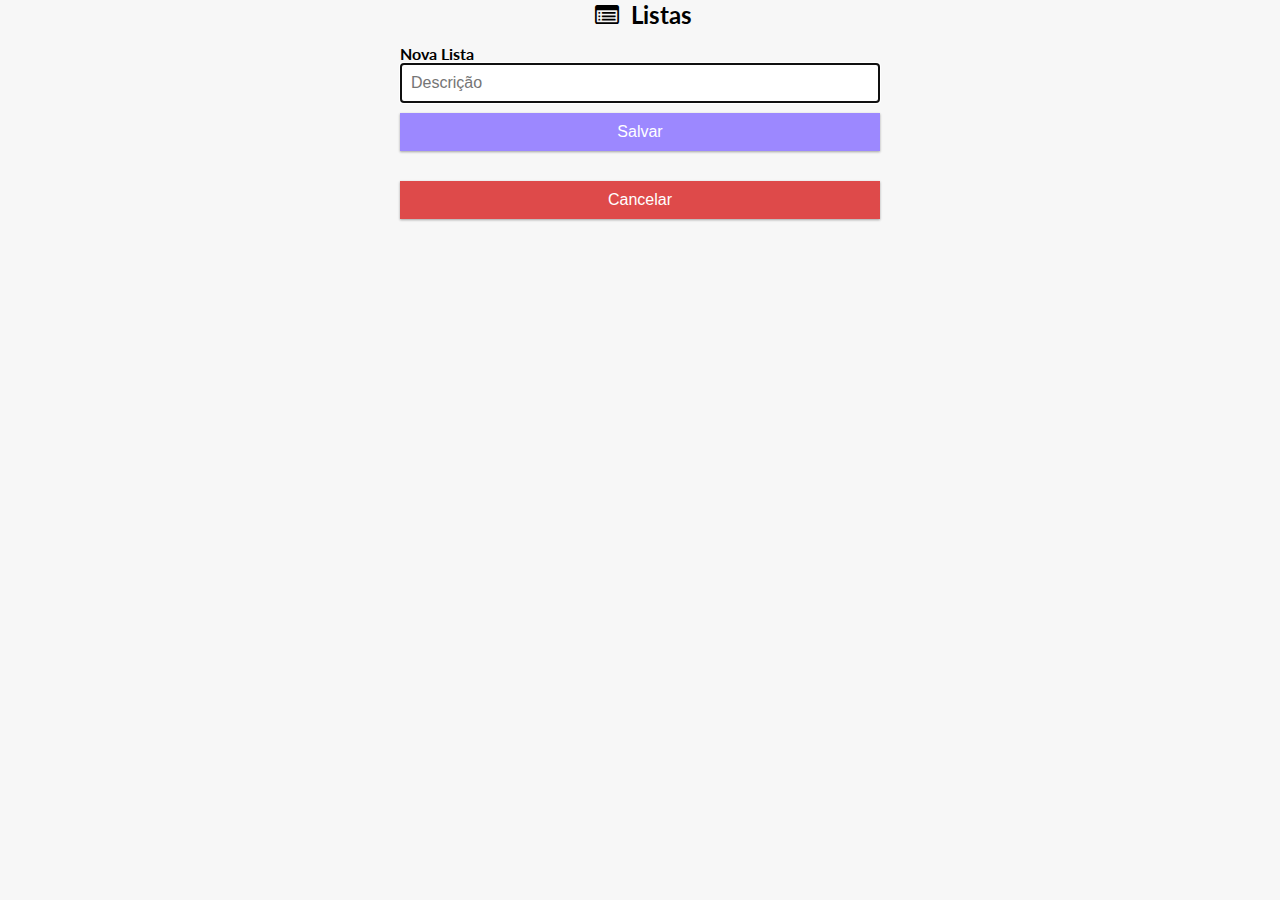
<file: lista.html>
<!DOCTYPE html>
<html lang="pt-br">
<head>
    <meta charset="UTF-8" />
    <meta name="viewport" content="width=device-width, initial-scale=1.0" />
    <link rel="stylesheet" href="https://cdnjs.cloudflare.com/ajax/libs/font-awesome/4.7.0/css/font-awesome.min.css">
    <link rel="stylesheet" href="lista.css" />
    <title>Listas</title>
</head>

<body>
    <h2>
      <i class="fa fa-list-alt" aria-hidden="true"></i>
      Listas
    </h2>
    
    <div id="modal" class="geral" style="display:none">
    </div> 
    <div id="geral" class="geral">
    </div>
    
    <form id="form" class="geral" style="display:none">
        <div class="form-control">
            <input type="hidden" id="id">
          <label for="text">Descrição</label>
          <input autofocus type="text" id="text" placeholder="Descrição do Item" />
        </div>
        <div class="form-control">
            <label for="unidade">Unidade</label>
            <select id="unidade">
                <option>UN</option>
                <option>KG</option>
                <option>LT</option>
                <option>PÇ</option>
                <option>PC</option>
                <option>DZ</option>
                <option>CX</option>
            </select>
          </div>

        <div class="form-control">
          <label for="qtd">Quantidade<br />
          </label>
          <input type="number" id="qtd" step="0.001" placeholder="Quantidade do Item" />
        </div>
        <div class="form-control">
            <label for="preco">Preço<br />
            </label>
            <input type="number" id="preco" step="0.001" placeholder="Preço do Item" />
          </div>

        <button id="btn" class="btn btn-add">Salvar</button>
        <input type="reset" value="Cancelar" class="btn btn-cancelar">
      </form>
      
      <form id="form2" class="geral" style="display:none; padding: 10px;">     
        <h4 id="DescHeader">Novo Grupo</h4>  
        <div class="form-control">
          <input autofocus type="text" id="iDescricao" placeholder="Descrição" />
        </div>     
        <button id="btnFrm2" class="btn btn-add">Salvar</button>
        <input type="reset" value="Cancelar" class="btn btn-cancelar">
      </form>
      </div>

    <script src="app.js"></script>
   
</body>

</html>
</file>
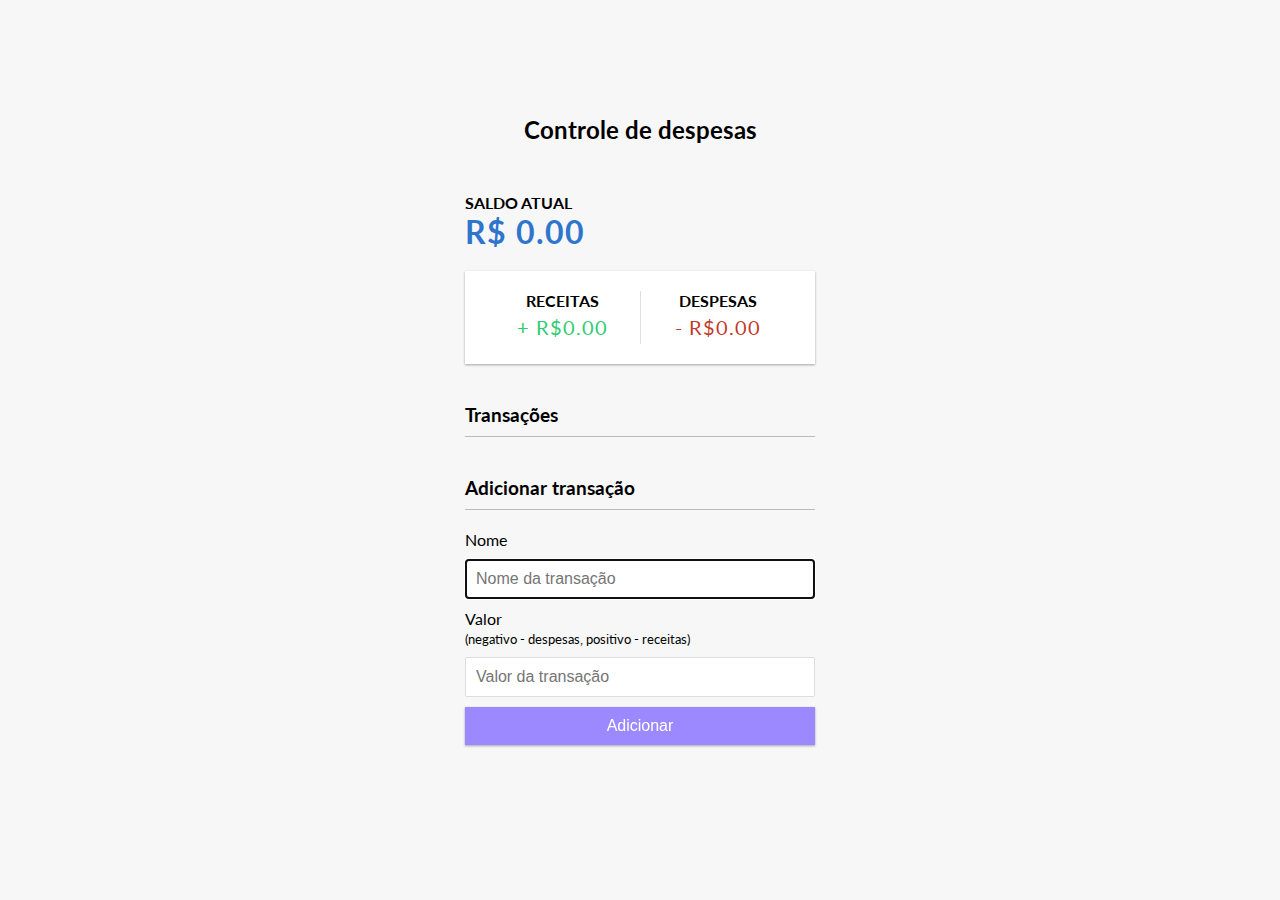
<file: nova.html>
<!DOCTYPE html>
<html lang="pt-br">
  <head>
    <meta charset="UTF-8" />
    <meta name="viewport" content="width=device-width, initial-scale=1.0" />
    <link rel="stylesheet" href="./new.css" />
    <title>Controle de despesas</title>
  </head>
<body>
    <h2>Controle de despesas</h2>
    <div class="container">
        <h4>Saldo atual</h4>
      
        <h1 id="balance" class="balance">R$ 0.00</h1>
        <div class="inc-exp-container">
            <div>
              <h4>Receitas</h4>
              <p id="money-plus" class="money plus">+ R$0.00</p>
            </div>
    
            <div>
              <h4>Despesas</h4>
              <p id="money-minus" class="money minus">- R$0.00</p>
            </div>
          </div>

          <h3>Transações</h3>

          <ul id="transactions" class="transactions"></ul>
    
          <h3>Adicionar transação</h3>

          <form id="form">
            <div class="form-control">
              <label for="text">Nome</label>
              <input autofocus type="text" id="text" placeholder="Nome da transação" />
            </div>
    
            <div class="form-control">
              <label for="amount">Valor <br />
                <small>(negativo - despesas, positivo - receitas)</small>
              </label>
              <input type="number" id="amount" placeholder="Valor da transação" />
            </div>
    
            <button class="btn">Adicionar</button>
          </form>
    </div>
    <script src="script.js"></script>
</body>
</html>
</file>
<file: lista.css>
@import url("https://fonts.googleapis.com/css?family=Lato&display=swap");

:root {
  --box-shadow: 0 1px 3px rgba(0, 0, 0, 0.12), 0 1px 2px rgba(0, 0, 0, 0.24);
}

* {
  box-sizing: border-box;
  margin: 0;
  padding: 0px;
}

.item_1 span{
  width: -webkit-fill-available;
  text-align: right;
}

h4{
  font-weight: none;
}
body {
  background-color: #f7f7f7;
  display: flex;
  flex-direction: column;
  align-items: center;
  min-height: 100vh;
  margin: 0;
  font-family: "Lato", sans-serif;
}
.geral{
  margin: 5px auto;
  width: 500px;
  max-width: 60ch;
}

.lista {
  background-color: #fff;
  box-shadow: var(--box-shadow);
  padding: 10px;
  display: flex;
  justify-content: space-between;
  flex-direction: column;
}

.header
{
  display: flex;
  justify-content: space-between;
}

.item {
  background-color: #fff;
  box-shadow: var(--box-shadow);
  color: #333;
  display: flex;
  justify-content: space-between;
  position: relative;
  padding: 5px;
  margin: 1px 0;
}

.item_1 {
  cursor: pointer;
  flex: 1;
  display: flex;
  margin-right: 5px;
}

.headerLista{
 background-color: #9c88ff;
 color: #fff;
}

.headerGrupo{
 background-color: #fbfbfb;
 color: #de4a4a;
 cursor: pointer;
}

.headerLista,.headerGrupo{
  box-shadow: var(--box-shadow);
  padding: 10px;
  display: flex;
  justify-content: space-between;

}

.item_1 span{
  width: -webkit-fill-available;
  text-align: right;
}

.item:hover .delete-btn,
.headerGrupo:hover .delete-btn,
.headerLista:hover .delete-btn {
  display:block;
} 

.headerLista:hover .teste,
.headerGrupo:hover .teste
{
  flex:1;
} 
.delete-btn {
  cursor: pointer;
  /* background-color:inherit; */
  font-size: 16px;
  /* line-height:24px; */
  /* border: 0; */
  color: #fff;
  /* padding: 2px 5px; */
  display:none;
  /* margin-left: 2px; */
  vertical-align: center;
}

i{

}
input[type='text'],
input[type='number'], select {
  border: 1px solid #fbfbfb;
  border-radius: 2px;
  display: block;
  font-size: 16px;
  padding: 10px;
  width: 100%;
}

.btn-add{
  background-color: #9c88ff;
}
.btn-cancelar{
  background-color: #de4a4a;
  
}

.btn {
  cursor: pointer;
  box-shadow: var(--box-shadow);
  color: #fff;
  border: 0;
  display: block;
  font-size: 16px;
  margin: 10px 0 30px;
  padding: 10px;
  width: 100%;
}

.btn:focus,
.delete-btn:focus {
  outline: 2;
}


.plus-btn {
  cursor: pointer;
  background-color: transparent;
  border: 0;
  /* color: #de4a4a; */
  font-size: 25px;
  line-height: 20px;
  padding: 10px 15px;
  position: absolute;
  top: 0px;
  /* right: 170px; */
  border-radius: 100px;
}

.fa:hover{
  color: red;
}

.fa{
  margin:0px 6px;
}
</file>
<file: new.css>
@import url('https://fonts.googleapis.com/css?family=Lato&display=swap');

:root {
  --box-shadow: 0 1px 3px rgba(0, 0, 0, 0.12), 0 1px 2px rgba(0, 0, 0, 0.24);
}

* {
  box-sizing: border-box;
}

body {
    background-color: #f7f7f7;
    display: flex;
    flex-direction: column;
    align-items: center;
    justify-content: center;
    min-height: 100vh;
    margin: 0;
    font-family: 'Lato', sans-serif;
  }

  .container {
    margin: 30px auto;
    width: 350px;
  }

  h1 {
    letter-spacing: 1px;
    margin: 0;
    color: #2e75cc;
  }

  h3 {
    border-bottom: 1px solid #bbb;
    padding-bottom: 10px;
    margin: 40px 0 10px;
  }

  h4 {
    margin: 0;
    text-transform: uppercase;
  }

  .inc-exp-container {
    background-color: #fff;
    box-shadow: var(--box-shadow);
    padding: 20px;
    display: flex;
    justify-content: space-between;
    margin: 20px 0;
  }

  .inc-exp-container > div {
    flex: 1;
    text-align: center;
  }

  .inc-exp-container > div:first-of-type {
    border-right: 1px solid #dedede;
  }

  .money {
    font-size: 20px;
    letter-spacing: 1px;
    margin: 5px 0;
  }

  .money.plus {
    color: #2ecc71;
  }
  
  .money.minus {
    color: #c0392b;
  }

  label {
    display: inline-block;
    margin: 10px 0;
  }

input[type='text'],
input[type='number'] {
  border: 1px solid #dedede;
  border-radius: 2px;
  display: block;
  font-size: 16px;
  padding: 10px;
  width: 100%;
}

.btn {
    cursor: pointer;
    background-color: #9c88ff;
    box-shadow: var(--box-shadow);
    color: #fff;
    border: 0;
    display: block;
    font-size: 16px;
    margin: 10px 0 30px;
    padding: 10px;
    width: 100%;
  }

  .btn:focus,
  .delete-btn:focus {
    outline: 2;
  }

  .transactions {
    list-style-type: none;
    padding: 0;
    margin-bottom: 40px;
  }
  
  .transactions li {
    background-color: #fff;
    box-shadow: var(--box-shadow);
    color: #333;
    display: flex;
    justify-content: space-between;
    position: relative;
    padding: 10px;
    margin: 10px 0;
  }
  
  .transactions li.plus {
    border-right: 5px solid #2ecc71;
  }
  
  .transactions li.minus {
    border-right: 5px solid #c0392b;
  }
  
  .delete-btn {
    cursor: pointer;
    background-color: #e74c3c;
    border: 0;
    color: #fff;
    font-size: 20px;
    line-height: 20px;
    padding: 2px 5px;
    position: absolute;
    top: 50%;
    left: 0;
    transform: translate(-100%, -50%);
    opacity: 0;
    transition: opacity 0.3s ease;
  }
  
  .transactions li:hover .delete-btn {
    opacity: 1;
  }
</file>
